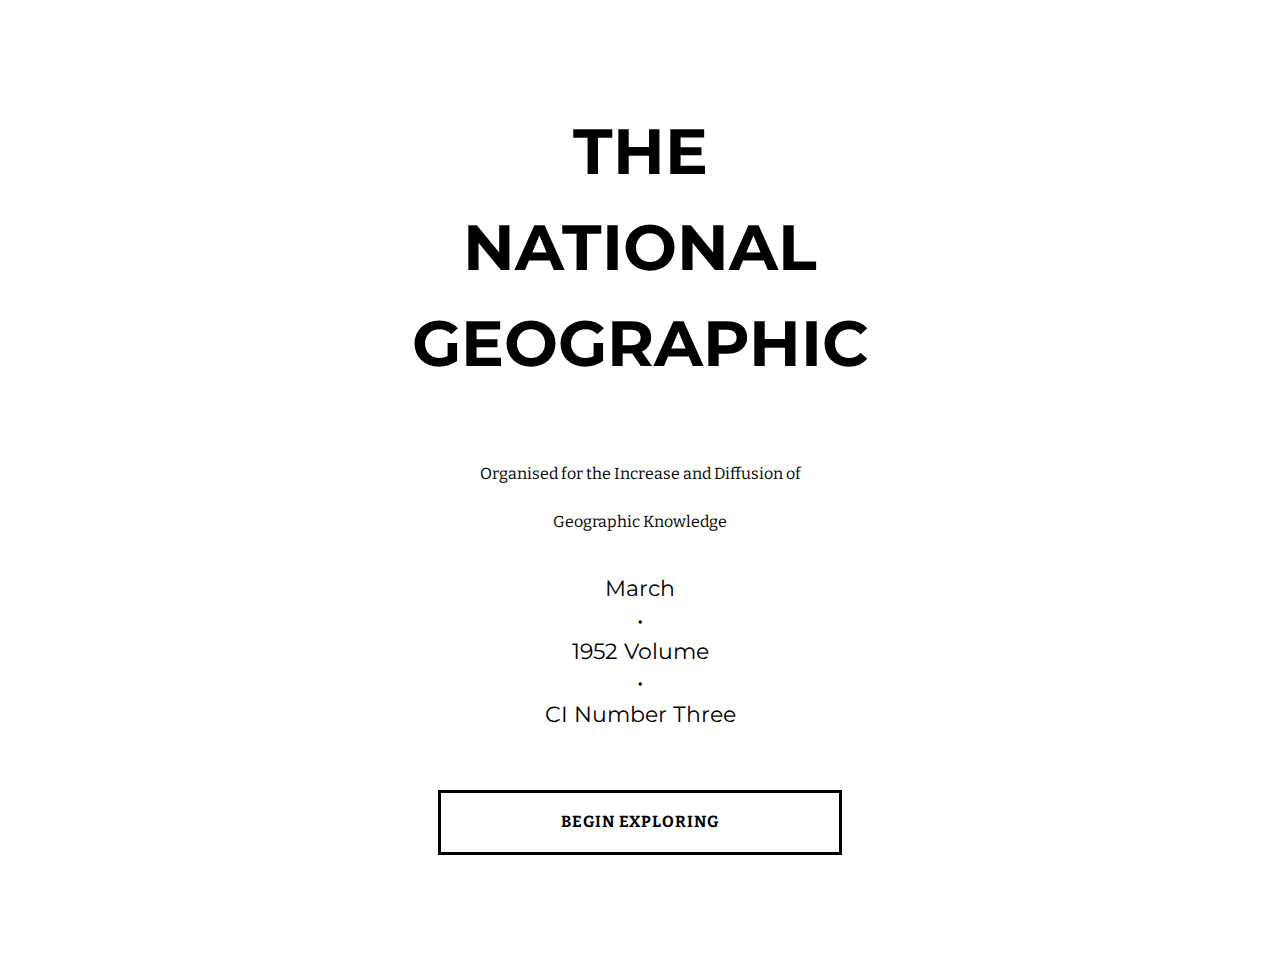
<file: index.html>
<!DOCTYPE html>
<html lang="">

<head>
    <meta charset="utf-8">
    <meta name="viewport" content="width=device-width, initial-scale=1.0">
    <link rel="stylesheet" href="css/normalize.css">
    <link rel="stylesheet" href="css/style.css">
    <link rel="stylesheet" href="css/reset.min.css">
    <link href="https://fonts.googleapis.com/css?family=Bitter|Merriweather|Montserrat|Kreon|Neuton" rel="stylesheet">
    <link rel="icon" type="image/png" href="img/favicon-32x32.png" sizes="32x32" />
<link rel="icon" type="image/png" href="img/favicon-16x16.png" sizes="16x16" />
    <title></title>
</head>

<body>

    <section id="main">

        <h1>THE NATIONAL GEOGRAPHIC</h1>

        <p>Organised for the Increase and Diffusion of Geographic Knowledge</p>

        <ul class="dotted">
            <li class="list">March</li>
            <li class="list">1952 Volume</li>
            <li class="list">CI Number Three</li>
        </ul>

        <a href="about.html">
        <button class="btn btn-1 btn-1b">BEGIN EXPLORING</button></a>

    </section>

    <script src="js/jquery-3.1.1.min.js"></script>

</body>

</html>
</file>
<file: css/style.css>
#main{

display: flex;
justify-content: center;
align-items: center;
flex-direction: column;
min-height:100%;
margin: 60px;

}

.section1{

display: flex;
justify-content: center;
align-items: center;
flex-direction: column;
min-height:100%;

}

.section8{

display: flex;
justify-content: center;
align-items: center;
flex-direction: column;
min-height:100%;

}

.section6{

display: flex;
justify-content: center;
align-items: center;
flex-direction: column;
min-height:100%;

}

.section3{

display: flex;
justify-content: center;
align-items: center;
flex-direction: column;
min-height:100%;

}

.image{

display: flex;
justify-content: center;
align-items: center;
flex-direction: column;
min-height:100%;

}

.section2{

display: flex;
align-items: center;
flex-direction: column;
min-height:100%;
margin-top:5%;

}

.tableparagraph{
    
display: flex;
justify-content: center;
align-items: center;
flex-direction: column;   
left:0;
right:0;
margin: auto;
margin-top:3.5%;
width:80%;
    
}

.section4, .section7{

display: flex;
align-items: center;
flex-direction: column;
min-height:100%;

}

.section4{

display: flex;
align-items: center;
flex-direction: column;
min-height:100%;
margin-top:3%;

}


#section5{
    
display: flex;
align-items: center;
flex-direction: column;
min-height:100%;

}

.table{

min-height:100%;
margin-top:-0.5%;

}

.blockquote{

display: flex;
justify-content: center;
align-items: center;
flex-direction: column;
min-height:100%;

}

.map{

display: flex;
justify-content: center;
align-items: center;
flex-direction: column;
min-height:100%;

}

.about-bg{

background-color: floralwhite;

}

.box{

background-color: white;
min-height: 30%;
-webkit-box-shadow: 0px 0px 1px 3px rgba(0,0,0,0.09);
-moz-box-shadow: 0px 0px 1px 3px rgba(0,0,0,0.09);
box-shadow: 0px 0px 1px 3px rgba(0,0,0,0.09);
padding-left:2%;
padding-right:2%;
position: absolute;
z-index: 10;

}

a{
    
text-decoration: none;    
    
}

hr{

    height: 3px !important;
    background-color: black;
    z-index:1;
    border: 0;

}

h1{

color:black;
width:40%;
font-size:4em;
text-align: center;
font-family: 'Montserrat', sans-serif;
line-height: 1.5em;

}

.maptext{

color:black;
width:55%;
font-size:1.5em;
text-align: center;
font-family: 'Montserrat', sans-serif;
line-height: 1.5em;
margin-top:20%;
position: absolute;
z-index:1;
background-color: rgb(255, 255, 255);
    /* RGBa with 0.6 opacity */
    background-color: rgba(255, 255, 255, 0.3);
    /* For IE 5.5 - 7*/
    filter:progid:DXImageTransform.Microsoft.gradient(startColorstr=#99000000, endColorstr=#99000000);
    /* For IE 8*/
    -ms-filter: "progid:DXImageTransform.Microsoft.gradient(startColorstr=#99000000, endColorstr=#99000000)";
-webkit-box-shadow: 0px 0px 0px 3px rgba(0,0,0,0.03);
-moz-box-shadow: 0px 0px 0px 3px rgba(0,0,0,0.03);
box-shadow: 0px 0px 0px 3px rgba(0,0,0,0.03);


}

h4, h5{

     font-size: 3em;
    color: black;
    font-family: 'Playfair Display SC', sans-serif;  
margin-top:5%;

}

h3{

color:black;
width:100%;
font-size:2em;
text-align: left;
font-family: 'Montserrat', sans-serif;
line-height: 1.5em;

}

h2{

color:black;
width:100%;
font-size:2em;
text-align: left;
font-family: 'Montserrat', sans-serif;
line-height: 1.5em;

}

h6{

color:black;
display: flex;
justify-content: center;
align-items: center;
flex-direction: column;
width:100%;
font-size:1.5em;
text-align: left;
font-family: 'Montserrat', sans-serif;
line-height: 1.5em;

}

.section2paragraph{

color:black;
width:65%;
font-size:1.2em;
line-height: 2em;
font-family: 'Bitter', serif;
margin:10px;
text-align: left;

}

.section3paragraph{

color:black;
width:65%;
font-size:1.2em;
line-height: 2em;
font-family: 'Bitter', serif;
margin:10px;
bottom:30px;
position: relative;
text-align: left;

}

.section4paragraph{

color:black;
width:40%;
font-size:1em;
line-height: 2em;
font-family: 'Kreon', serif;
top:-5%;
position: relative;
text-align: center;

}

.section4paragraphh{

color:black;
width:40%;
font-size:1em;
line-height: 2em;
font-family: 'Bitter', serif;
top:1%;
position: relative;
text-align: center;

}

.section5paragraph, .section6paragraph, .section7paragraph{

color:black;
width:70%;
font-size:1em;
line-height: 2em;
font-family: 'Kreon', serif;
margin-top:2%;
text-align: left;

} 

.tagline{

color:black;
width:100%;
font-size:1em;
line-height: 2em;
font-family: 'Bitter', serif;

}

p{

color:black;
width:30%;
font-size:1em;
line-height: 3em;
text-align: center;
font-family: 'Bitter', serif;

}

.dotted {
    font-size: 1.4em;
    color: black;
    font-family: 'Montserrat', sans-serif;
    text-align: center;
    line-height: 1.4em;
    margin-top:1%;
}

.dotted .list:not(:first-child):before {
  content: '•';
  display: block;
}

.btn {
	border: none;
	font-family: inherit;
	font-size: inherit;
	color: inherit;
	background: none;
	cursor: pointer;
	padding: 20px 120px;
	display: inline-block;
	margin: 60px 30px;
	text-transform: uppercase;
	letter-spacing: 1px;
	font-weight: 700;
	outline: none;
	position: relative;
	-webkit-transition: all 0.3s;
	-moz-transition: all 0.3s;
	transition: all 0.3s;
    font-family: 'Bitter', serif;
}

.btn:after {
	content: '';
	position: absolute;
	z-index: -1;
	-webkit-transition: all 0.3s;
	-moz-transition: all 0.3s;
	transition: all 0.3s;
}

/* Button 1 */
.btn-1 {
	border: 3px solid black;
	color: black;
}

/* Button 1b */
.btn-1b:after {
	width: 100%;
	height: 0;
	top: 0;
	left: 0;
	background: black;
}

.btn-1b:hover,
.btn-1b:active {
	color: white;
}

.btn-1b:hover:after,
.btn-1b:active:after {
	height: 100%;
}

blockquote {
  font-family: 'Bitter', serif;
  margin: 50px auto;
  width: 60%;
  font-size: 1.3em;
  line-height: 50px;
  padding: 30px;
  color:black;
  position: absolute;
  background-color: rgb(255, 255, 255);
    /* RGBa with 0.6 opacity */
    background-color: rgba(255, 255, 255, 0.5);
    /* For IE 5.5 - 7*/
    filter:progid:DXImageTransform.Microsoft.gradient(startColorstr=#99000000, endColorstr=#99000000);
    /* For IE 8*/
    -ms-filter: "progid:DXImageTransform.Microsoft.gradient(startColorstr=#99000000, endColorstr=#99000000)";
-webkit-box-shadow: 0px 0px 0px 3px rgba(0,0,0,0.03);
-moz-box-shadow: 0px 0px 0px 3px rgba(0,0,0,0.03);
box-shadow: 0px 0px 0px 3px rgba(0,0,0,0.03);
  
}

blockquote span {
  display: block;
  text-align: right;
  font-size: 0.9em;
  line-height: 40px;
  margin-top: 10px;
    color:black;
  font-family: 'Bitter', serif;
    
}

blockquote2 {
    display: flex;
justify-content: center;
align-items: center;
flex-direction: column;
  font-family: 'Bitter', serif;
  margin: 50px auto;
  width: 80%;
  font-size: 2.5em;
  line-height: 50px;
  padding-left: 40px;
  border-left: 2px solid #fff;
  margin-top:7%;
        -ms-filter: "progid:DXImageTransform.Microsoft.gradient(startColorstr=#99000000, endColorstr=#99000000)";
}

#map{
    
height:100%;
width:100%;
    
}

.page {
    display: -webkit-flex;
    display: flex;
    flex-direction: row;
    height: 100vh;
    position: relative;
    width: 100%;
}

.leftpanel {
    display: flex;
    display: -webkit-flex;
    flex-direction: column;
    position: relative;
    align-items: center;
    justify-content: center;
    width: 50%;
    height: 100vh;
    background-image: url("../img/left.jpg");
    background-size: cover;
}

.leftpanel3 {
    display: flex;
    display: -webkit-flex;
    flex-direction: column;
    position: relative;
    align-items: center;
    justify-content: center;
    width: 50%;
    height: 100vh;
    background-image: url("../img/bg7.jpg");
    background-size: cover;
}

.circle {
	width: 5px;
    height: 5px;
	background: white;
	-moz-border-radius: 50px;
	-webkit-border-radius: 50px;
	border-radius: 50px;
}

.circle3 {
	width: 15px;
    height: 15px;
	background: black;
	-moz-border-radius: 50px;
	-webkit-border-radius: 50px;
	border-radius: 50px;
    bottom:6%;
    position: relative;
}

.circle5 {
	width: 7px;
    height: 7px;
	background: black;
	-moz-border-radius: 50px;
	-webkit-border-radius: 50px;
	border-radius: 50px;
}

.rightpanel {
    display: flex;
    display: -webkit-flex;
    flex-direction: column;
    position: relative;
    align-items: center;
    justify-content: center;
    background-color: #00192B;
    background-size: cover;
    width: 50%;
    height: 100%;
}

.page8 {
       font-size: 1em;
    color: black;
    font-family: 'Kreon', sans-serif;
    width: 80%;
    text-align: left;
    line-height: 2em;
}

.page8p {
    font-size: 1em;
    color: white;
    font-family: 'Montserrat', sans-serif;
    width: 80%;
    text-align: left;
    line-height: 2em;
}


.SevereWinters {
    font-size: 3em;
    color: black;
    font-family: 'Playfair Display SC', sans-serif;
    width:100%;
    bottom:9%;
    position: relative;
}

.leftpanel1 {
    display: flex;
    display: -webkit-flex;
    flex-direction: column;
    position: relative;
    align-items: center;
    justify-content: center;
    width: 50%;
    height: 100vh;
}

.rightpanel1 {
    display: flex;
    display: -webkit-flex;
    flex-direction: column;
    position: relative;
    align-items: center;
    justify-content: center;
    width: 50%;
    height: 100%;
     background-image: url("../img/left2.jpg");
    background-size: cover;
}

.rightpanel7 {
    display: flex;
    display: -webkit-flex;
    flex-direction: column;
    position: relative;
    align-items: center;
    justify-content: center;
    width: 50%;
    height: 100%;
    background-image: url("../img/bg6.jpg");
    background-size: 100%;
}

.drobell {
    display: flex;
    display: -webkit-flex;
    flex-direction: column;
    position: relative;
    align-items: center;
    justify-content: center;
    width: 50%;
    height: 100vh;
    background-image: url("../img/bent-billiard-pipe.jpg");
    background-size: 100% 100%;
}

.drobelltype {
    display: flex;
    display: -webkit-flex;
    flex-direction: column;
    position: relative;
    align-items: center;
    justify-content: center;
    width: 50%;
    height: 100%;
}

.right {
    font-size: 4em;
    color: black;
    font-family: 'Playfair Display SC', sans-serif;
    width:50%;
    margin-bottom:6%;
}

.page1 {
    font-size: 1.2em;
    color: black;
    font-family: 'Kreon', sans-serif;
    width: 80%;
    text-align: left;
    line-height: 1.4em;
}

.page6, .page9 {
    font-size: 1em;
    color: black;
    font-family: 'Kreon', sans-serif;
    width: 80%;
    text-align: left;
    line-height: 2em;
}

.NewZealand {
    font-size: 4em;
    color: black;
    font-family: 'Playfair Display SC', sans-serif;
    width:100%;
    margin-bottom:6%;
}

.FutileWings{
    
     font-size: 3em;
    color: black;
    font-family: 'Playfair Display SC', sans-serif;
    width:30%;
    margin-bottom:5%; 
    
}

.rightpanel3 {
    display: flex;
    display: -webkit-flex;
    flex-direction: column;
    position: relative;
    align-items: center;
    justify-content: center;
    width: 50%;
    height: 100vh;
}

span{
    
color:firebrick;    
    
}

.takahe{
    
margin-top:10%;
margin-bottom:7%;    
    
}

.circle5{
    
background:white;    
    
}

.copyright {
    display: flex;
    display: -webkit-flex;
    flex-direction: column;
    position: relative;
    align-items: center;
    justify-content: center;
    background-image: url("../img/bg9.jpg");
    background-size: 100% 100%;
}

.c1, .c2, .c3{
    
width: 100%;
line-height: 30px;
font-size:1.2em;
font-family: montserrat;  
color:white;
position: relative;
}

/* NAV BAR */

ul {
  padding: 0px;
  margin: 0px;
  list-style: none;
}
li {
  padding: 0px;
  margin: 0px;
  list-style: none;
}
* {
  -webkit-box-sizing: border-box;
  -moz-box-sizing: border-box;
  box-sizing: border-box;
}
.inner {
  max-width: 1800px;
  margin: 0 auto;
  padding: 0px 20px;
    z-index:100;
    
}
nav {
  display: block;
  line-height: 60px;
  height: 60px;
  width: 100%;
  background-image: -webkit-linear-gradient(left, #32254d, #16182c);
  background-image: -moz-linear-gradient(left, #32254d, #16182c);
  background-image: -o-linear-gradient(left, #32254d, #16182c);
  background-image: -ms-linear-gradient(left, #32254d, #16182c);
  background-image: linear-gradient(to right, #32254d, #16182c);
  background-color: #16182c;
  z-index:100;
}
nav ul {
  float: right;
}
nav ul li {
  float: left;
  margin-left: 40px;
  position: relative;
  top: -60px;
}
nav ul li:first-child {
  margin-left: 0px;
}
nav ul li a {
  text-decoration: none;
  color: rgba(255,255,255,0.6);
  font-weight: 700;
  font-size: 14px;
  -webkit-transition: all 0.2s ease;
  -moz-transition: all 0.2s ease;
  -o-transition: all 0.2s ease;
  -ms-transition: all 0.2s ease;
  transition: all 0.2s ease;
}
nav ul li a:hover {
  color: #fff;
}
nav ul.open li {
  top: 0px;
  -webkit-animation-name: slide;
  -moz-animation-name: slide;
  -o-animation-name: slide;
  -ms-animation-name: slide;
  animation-name: slide;
  -webkit-animation-timing-function: ease;
  -moz-animation-timing-function: ease;
  -o-animation-timing-function: ease;
  -ms-animation-timing-function: ease;
  animation-timing-function: ease;
  -webkit-animation-fill-mode: both;
  -moz-animation-fill-mode: both;
  -o-animation-fill-mode: both;
  -ms-animation-fill-mode: both;
  animation-fill-mode: both;
  -webkit-animation-duration: 400ms;
  -moz-animation-duration: 400ms;
  -o-animation-duration: 400ms;
  -ms-animation-duration: 400ms;
  animation-duration: 400ms;
}
nav ul.open li:nth-child(6) {
  -webkit-animation-delay: 0.2s;
  -moz-animation-delay: 0.2s;
  -o-animation-delay: 0.2s;
  -ms-animation-delay: 0.2s;
  animation-delay: 0.2s;
}
nav ul.open li:nth-child(5) {
  -webkit-animation-delay: 0.25s;
  -moz-animation-delay: 0.25s;
  -o-animation-delay: 0.25s;
  -ms-animation-delay: 0.25s;
  animation-delay: 0.25s;
}
nav ul.open li:nth-child(4) {
  -webkit-animation-delay: 0.3s;
  -moz-animation-delay: 0.3s;
  -o-animation-delay: 0.3s;
  -ms-animation-delay: 0.3s;
  animation-delay: 0.3s;
}
nav ul.open li:nth-child(3) {
  -webkit-animation-delay: 0.35s;
  -moz-animation-delay: 0.35s;
  -o-animation-delay: 0.35s;
  -ms-animation-delay: 0.35s;
  animation-delay: 0.35s;
}
nav ul.open li:nth-child(2) {
  -webkit-animation-delay: 0.4s;
  -moz-animation-delay: 0.4s;
  -o-animation-delay: 0.4s;
  -ms-animation-delay: 0.4s;
  animation-delay: 0.4s;
}
nav ul.open li:nth-child(1) {
  -webkit-animation-delay: 0.45s;
  -moz-animation-delay: 0.45s;
  -o-animation-delay: 0.45s;
  -ms-animation-delay: 0.45s;
  animation-delay: 0.45s;
}
header {
  background: #fff;
  height: 40px;
-webkit-box-shadow: 0px 1px 5px 0px rgba(0,0,0,0.06);
-moz-box-shadow: 0px 1px 5px 0px rgba(0,0,0,0.06);
box-shadow: 0px 1px 5px 0px rgba(0,0,0,0.06);
}
header .inner {
  position: relative;
}
header .inner a {
  color: #111;
  line-height: 40px;
  text-decoration: none;
}
header .inner .open-nav {
  position: absolute;
  top: 2px;
  right: 0px;
  width: 36px;
  height: 36px;
  cursor: pointer;
  display: block;
}
header .inner .open-nav i {
  display: block;
  height: 2px;
  width: 20px;
  background: #111;
  border-radius: 1px;
}
header .inner .open-nav:before,
header .inner .open-nav:after {
  content: "";
  display: block;
  width: 24px;
  height: 2px;
  background: #111;
  border-radius: 1px;
  -webkit-transition: all 0.4s;
  -moz-transition: all 0.4s;
  -o-transition: all 0.4s;
  -ms-transition: all 0.4s;
  transition: all 0.4s;
}
header .inner .open-nav:before {
  margin-top: 11px;
  margin-bottom: 4px;
}
header .inner .open-nav:after {
  margin-top: 4px;
}
header .inner .open-nav.close i {
  display: none;
}
header .inner .open-nav.close:before {
  -webkit-transform: rotate(45deg) translate(3px, 7px);
  -moz-transform: rotate(45deg) translate(3px, 7px);
  -o-transform: rotate(45deg) translate(3px, 7px);
  -ms-transform: rotate(45deg) translate(3px, 7px);
  transform: rotate(45deg) translate(3px, 7px);
}
header .inner .open-nav.close:after {
  -webkit-transform: rotate(-45deg) translate(-3px, -1px);
  -moz-transform: rotate(-45deg) translate(-3px, -1px);
  -o-transform: rotate(-45deg) translate(-3px, -1px);
  -ms-transform: rotate(-45deg) translate(-3px, -1px);
  transform: rotate(-45deg) translate(-3px, -1px);
}
::-webkit-scrollbar {
  width: 0;
}
@-moz-keyframes slide {
  0% {
    top: -60px;
  }
  100% {
    top: 0px;
  }
}
@-webkit-keyframes slide {
  0% {
    top: -60px;
  }
  100% {
    top: 0px;
  }
}
@-o-keyframes slide {
  0% {
    top: -60px;
  }
  100% {
    top: 0px;
  }
}
@keyframes slide {
  0% {
    top: -60px;
  }
  100% {
    top: 0px;
  }
}

/* TABLE 1 */

div.table-title {
  display: block;
  margin: auto;
  max-width: 600px;
  padding: 5px;
  width: 100%;
}

h2 a {
  font-weight: 700;
  text-transform: uppercase;
  color: firebrick;
  text-decoration: none;
}

.container th h1 {
	  font-weight: bold;
	  font-size: 1em;
  text-align: left;
  color: black;
}

.container td {
	  font-weight: normal;
	  font-size: 1em;
  -webkit-box-shadow: 0 2px 2px -2px #0E1119;
	   -moz-box-shadow: 0 2px 2px -2px #0E1119;
	        box-shadow: 0 2px 2px -2px #0E1119;
}

.container {
	  text-align: left;
	  overflow: hidden;
	  width: 80%;
	  margin: 0 auto;
    margin-top:3%;
  display: table;
  padding: 0 0 8em 0;
}

.container td, .container th {
	  padding-bottom: 2%;
	  padding-top: 2%;
  padding-left:2%;
}

/* Background-color of the odd rows */
.container tr:nth-child(odd) {
	  background-color: #ffffff;
}

/* Background-color of the even rows */
.container tr:nth-child(even) {
	  background-color: floralwhite;
}

.container th {

}

.container td:first-child { color: #FB667A; }

.container tr:hover {
   background-color: #fdff85;
-webkit-box-shadow: 0 6px 6px -6px #0E1119;
	   -moz-box-shadow: 0 6px 6px -6px #0E1119;
	        box-shadow: 0 6px 6px -6px #0E1119;
}

.container td:hover {
  background-color: #FFF842;
  color: black;
  font-weight: bold;

  transition-delay: 0s;
	  transition-duration: 0.4s;
	  transition-property: all;
  transition-timing-function: line;
}

@media (max-width: 800px) {
.container td:nth-child(4),
.container th:nth-child(4) { display: none; }
}

/* TABLE FAST FACTS */

/* -- Roboto Font ---------------------------- */
@import "https://fonts.googleapis.com/css?family=Roboto:400,100,100italic,300,300italic,400italic,500,500italic,700,700italic,900,900italic&subset=latin,cyrillic";
- */
*,
*:after,
*:before {
  -webkit-box-sizing: border-box;
  -moz-box-sizing: border-box;
  box-sizing: border-box;
}

#demo {
  margin: 20px auto;
  max-width: 960px;
}
#demo h1 {
  font-size: 2.4rem;
  line-height: 3.2rem;
  letter-spacing: 0;
  font-weight: 300;
  color: #212121;
  text-transform: inherit;
  margin-bottom: 1rem;
  text-align: center;
}
#demo h2 {
  font-size: 1.5rem;
  line-height: 2.8rem;
  letter-spacing: 0.01rem;
  font-weight: 400;
  color: #212121;
  text-align: center;
}
.shadow-z-1 {
  -webkit-box-shadow: 0 1px 3px 0 rgba(0, 0, 0, 0.12), 0 1px 2px 0 rgba(0, 0, 0, 0.24);
  -moz-box-shadow: 0 1px 3px 0 rgba(0, 0, 0, 0.12), 0 1px 2px 0 rgba(0, 0, 0, 0.24);
  box-shadow: 0 1px 3px 0 rgba(0, 0, 0, 0.12), 0 1px 2px 0 rgba(0, 0, 0, 0.24);
}
/* -- Material Design Table style -------------- */
.table {
  width: 100%;
  max-width: 100%;
  margin-bottom: 2rem;
  background-color: #fff;
}
.table > thead > tr,
.table > tbody > tr,
.table > tfoot > tr {
  -webkit-transition: all 0.3s ease;
  -o-transition: all 0.3s ease;
  transition: all 0.3s ease;
}
.table > thead > tr > th,
.table > tbody > tr > th,
.table > tfoot > tr > th,
.table > thead > tr > td,
.table > tbody > tr > td,
.table > tfoot > tr > td {
  text-align: left;
  padding: 1.6rem;
  vertical-align: top;
  border-top: 0;
  -webkit-transition: all 0.3s ease;
  -o-transition: all 0.3s ease;
  transition: all 0.3s ease;
}
.table > thead > tr > th {
  font-weight: 400;
  color: #757575;
  vertical-align: bottom;
  border-bottom: 1px solid rgba(0, 0, 0, 0.12);
}
.table > caption + thead > tr:first-child > th,
.table > colgroup + thead > tr:first-child > th,
.table > thead:first-child > tr:first-child > th,
.table > caption + thead > tr:first-child > td,
.table > colgroup + thead > tr:first-child > td,
.table > thead:first-child > tr:first-child > td {
  border-top: 0;
}
.table > tbody + tbody {
  border-top: 1px solid rgba(0, 0, 0, 0.12);
}
.table .table {
  background-color: #fff;
}
.table .no-border {
  border: 0;
}
.table-condensed > thead > tr > th,
.table-condensed > tbody > tr > th,
.table-condensed > tfoot > tr > th,
.table-condensed > thead > tr > td,
.table-condensed > tbody > tr > td,
.table-condensed > tfoot > tr > td {
  padding: 0.8rem;
}
.table-bordered {
  border: 0;
}
.table-bordered > thead > tr > th,
.table-bordered > tbody > tr > th,
.table-bordered > tfoot > tr > th,
.table-bordered > thead > tr > td,
.table-bordered > tbody > tr > td,
.table-bordered > tfoot > tr > td {
  border: 0;
  border-bottom: 1px solid #e0e0e0;
}
.table-bordered > thead > tr > th,
.table-bordered > thead > tr > td {
  border-bottom-width: 2px;
}
.table-striped > tbody > tr:nth-child(odd) > td,
.table-striped > tbody > tr:nth-child(odd) > th {
  background-color: #f5f5f5;
}
.table-hover > tbody > tr:hover > td,
.table-hover > tbody > tr:hover > th {
  background-color: rgba(0, 0, 0, 0.12);
}
@media screen and (max-width: 768px) {
  .table-responsive-vertical > .table {
    margin-bottom: 0;
    background-color: transparent;
  }
  .table-responsive-vertical > .table > thead,
  .table-responsive-vertical > .table > tfoot {
    display: none;
  }
  .table-responsive-vertical > .table > tbody {
    display: block;
  }
  .table-responsive-vertical > .table > tbody > tr {
    display: block;
    border: 1px solid #e0e0e0;
    border-radius: 2px;
    margin-bottom: 1.6rem;
  }
  .table-responsive-vertical > .table > tbody > tr > td {
    background-color: #fff;
    display: block;
    vertical-align: middle;
    text-align: right;
  }
  .table-responsive-vertical > .table > tbody > tr > td[data-title]:before {
    content: attr(data-title);
    float: left;
    font-size: inherit;
    font-weight: 400;
    color: #757575;
  }
  .table-responsive-vertical.shadow-z-1 {
    -webkit-box-shadow: none;
    -moz-box-shadow: none;
    box-shadow: none;
  }
  .table-responsive-vertical.shadow-z-1 > .table > tbody > tr {
    border: none;
    -webkit-box-shadow: 0 1px 3px 0 rgba(0, 0, 0, 0.12), 0 1px 2px 0 rgba(0, 0, 0, 0.24);
    -moz-box-shadow: 0 1px 3px 0 rgba(0, 0, 0, 0.12), 0 1px 2px 0 rgba(0, 0, 0, 0.24);
    box-shadow: 0 1px 3px 0 rgba(0, 0, 0, 0.12), 0 1px 2px 0 rgba(0, 0, 0, 0.24);
  }
  .table-responsive-vertical > .table-bordered {
    border: 0;
  }
  .table-responsive-vertical > .table-bordered > tbody > tr > td {
    border: 0;
    border-bottom: 1px solid #e0e0e0;
  }
  .table-responsive-vertical > .table-bordered > tbody > tr > td:last-child {
    border-bottom: 0;
  }
  .table-responsive-vertical > .table-striped > tbody > tr > td,
  .table-responsive-vertical > .table-striped > tbody > tr:nth-child(odd) {
    background-color: #fff;
  }
  .table-responsive-vertical > .table-striped > tbody > tr > td:nth-child(odd) {
    background-color: #f5f5f5;
  }
  .table-responsive-vertical > .table-hover > tbody > tr:hover > td,
  .table-responsive-vertical > .table-hover > tbody > tr:hover {
    background-color: #fff;
  }
  .table-responsive-vertical > .table-hover > tbody > tr > td:hover {
    background-color: rgba(0, 0, 0, 0.12);
  }
}
.table-striped.table-mc-red > tbody > tr:nth-child(odd) > td,
.table-striped.table-mc-red > tbody > tr:nth-child(odd) > th {
  background-color: #fde0dc;
}
.table-hover.table-mc-red > tbody > tr:hover > td,
.table-hover.table-mc-red > tbody > tr:hover > th {
  background-color: #f9bdbb;
}
@media screen and (max-width: 767px) {
  .table-responsive-vertical .table-striped.table-mc-red > tbody > tr > td,
  .table-responsive-vertical .table-striped.table-mc-red > tbody > tr:nth-child(odd) {
    background-color: #fff;
  }
  .table-responsive-vertical .table-striped.table-mc-red > tbody > tr > td:nth-child(odd) {
    background-color: #fde0dc;
  }
  .table-responsive-vertical .table-hover.table-mc-red > tbody > tr:hover > td,
  .table-responsive-vertical .table-hover.table-mc-red > tbody > tr:hover {
    background-color: #fff;
  }
  .table-responsive-vertical .table-hover.table-mc-red > tbody > tr > td:hover {
    background-color: #f9bdbb;
  }
}
.table-striped.table-mc-pink > tbody > tr:nth-child(odd) > td,
.table-striped.table-mc-pink > tbody > tr:nth-child(odd) > th {
  background-color: #fce4ec;
}
.table-hover.table-mc-pink > tbody > tr:hover > td,
.table-hover.table-mc-pink > tbody > tr:hover > th {
  background-color: #f8bbd0;
}
@media screen and (max-width: 767px) {
  .table-responsive-vertical .table-striped.table-mc-pink > tbody > tr > td,
  .table-responsive-vertical .table-striped.table-mc-pink > tbody > tr:nth-child(odd) {
    background-color: #fff;
  }
  .table-responsive-vertical .table-striped.table-mc-pink > tbody > tr > td:nth-child(odd) {
    background-color: #fce4ec;
  }
  .table-responsive-vertical .table-hover.table-mc-pink > tbody > tr:hover > td,
  .table-responsive-vertical .table-hover.table-mc-pink > tbody > tr:hover {
    background-color: #fff;
  }
  .table-responsive-vertical .table-hover.table-mc-pink > tbody > tr > td:hover {
    background-color: #f8bbd0;
  }
}
.table-striped.table-mc-purple > tbody > tr:nth-child(odd) > td,
.table-striped.table-mc-purple > tbody > tr:nth-child(odd) > th {
  background-color: #f3e5f5;
}
.table-hover.table-mc-purple > tbody > tr:hover > td,
.table-hover.table-mc-purple > tbody > tr:hover > th {
  background-color: #e1bee7;
}
@media screen and (max-width: 767px) {
  .table-responsive-vertical .table-striped.table-mc-purple > tbody > tr > td,
  .table-responsive-vertical .table-striped.table-mc-purple > tbody > tr:nth-child(odd) {
    background-color: #fff;
  }
  .table-responsive-vertical .table-striped.table-mc-purple > tbody > tr > td:nth-child(odd) {
    background-color: #f3e5f5;
  }
  .table-responsive-vertical .table-hover.table-mc-purple > tbody > tr:hover > td,
  .table-responsive-vertical .table-hover.table-mc-purple > tbody > tr:hover {
    background-color: #fff;
  }
  .table-responsive-vertical .table-hover.table-mc-purple > tbody > tr > td:hover {
    background-color: #e1bee7;
  }
}
.table-striped.table-mc-deep-purple > tbody > tr:nth-child(odd) > td,
.table-striped.table-mc-deep-purple > tbody > tr:nth-child(odd) > th {
  background-color: #ede7f6;
}
.table-hover.table-mc-deep-purple > tbody > tr:hover > td,
.table-hover.table-mc-deep-purple > tbody > tr:hover > th {
  background-color: #d1c4e9;
}
@media screen and (max-width: 767px) {
  .table-responsive-vertical .table-striped.table-mc-deep-purple > tbody > tr > td,
  .table-responsive-vertical .table-striped.table-mc-deep-purple > tbody > tr:nth-child(odd) {
    background-color: #fff;
  }
  .table-responsive-vertical .table-striped.table-mc-deep-purple > tbody > tr > td:nth-child(odd) {
    background-color: #ede7f6;
  }
  .table-responsive-vertical .table-hover.table-mc-deep-purple > tbody > tr:hover > td,
  .table-responsive-vertical .table-hover.table-mc-deep-purple > tbody > tr:hover {
    background-color: #fff;
  }
  .table-responsive-vertical .table-hover.table-mc-deep-purple > tbody > tr > td:hover {
    background-color: #d1c4e9;
  }
}
.table-striped.table-mc-indigo > tbody > tr:nth-child(odd) > td,
.table-striped.table-mc-indigo > tbody > tr:nth-child(odd) > th {
  background-color: #e8eaf6;
}
.table-hover.table-mc-indigo > tbody > tr:hover > td,
.table-hover.table-mc-indigo > tbody > tr:hover > th {
  background-color: #c5cae9;
}
@media screen and (max-width: 767px) {
  .table-responsive-vertical .table-striped.table-mc-indigo > tbody > tr > td,
  .table-responsive-vertical .table-striped.table-mc-indigo > tbody > tr:nth-child(odd) {
    background-color: #fff;
  }
  .table-responsive-vertical .table-striped.table-mc-indigo > tbody > tr > td:nth-child(odd) {
    background-color: #e8eaf6;
  }
  .table-responsive-vertical .table-hover.table-mc-indigo > tbody > tr:hover > td,
  .table-responsive-vertical .table-hover.table-mc-indigo > tbody > tr:hover {
    background-color: #fff;
  }
  .table-responsive-vertical .table-hover.table-mc-indigo > tbody > tr > td:hover {
    background-color: #c5cae9;
  }
}
.table-striped.table-mc-blue > tbody > tr:nth-child(odd) > td,
.table-striped.table-mc-blue > tbody > tr:nth-child(odd) > th {
  background-color: #e7e9fd;
}
.table-hover.table-mc-blue > tbody > tr:hover > td,
.table-hover.table-mc-blue > tbody > tr:hover > th {
  background-color: #d0d9ff;
}
@media screen and (max-width: 767px) {
  .table-responsive-vertical .table-striped.table-mc-blue > tbody > tr > td,
  .table-responsive-vertical .table-striped.table-mc-blue > tbody > tr:nth-child(odd) {
    background-color: #fff;
  }
  .table-responsive-vertical .table-striped.table-mc-blue > tbody > tr > td:nth-child(odd) {
    background-color: #e7e9fd;
  }
  .table-responsive-vertical .table-hover.table-mc-blue > tbody > tr:hover > td,
  .table-responsive-vertical .table-hover.table-mc-blue > tbody > tr:hover {
    background-color: #fff;
  }
  .table-responsive-vertical .table-hover.table-mc-blue > tbody > tr > td:hover {
    background-color: #d0d9ff;
  }
}
.table-striped.table-mc-light-blue > tbody > tr:nth-child(odd) > td,
.table-striped.table-mc-light-blue > tbody > tr:nth-child(odd) > th {
  background-color: #e1f5fe;
}
.table-hover.table-mc-light-blue > tbody > tr:hover > td,
.table-hover.table-mc-light-blue > tbody > tr:hover > th {
  background-color: #b3e5fc;
}
@media screen and (max-width: 767px) {
  .table-responsive-vertical .table-striped.table-mc-light-blue > tbody > tr > td,
  .table-responsive-vertical .table-striped.table-mc-light-blue > tbody > tr:nth-child(odd) {
    background-color: #fff;
  }
  .table-responsive-vertical .table-striped.table-mc-light-blue > tbody > tr > td:nth-child(odd) {
    background-color: #e1f5fe;
  }
  .table-responsive-vertical .table-hover.table-mc-light-blue > tbody > tr:hover > td,
  .table-responsive-vertical .table-hover.table-mc-light-blue > tbody > tr:hover {
    background-color: #fff;
  }
  .table-responsive-vertical .table-hover.table-mc-light-blue > tbody > tr > td:hover {
    background-color: #b3e5fc;
  }
}
.table-striped.table-mc-cyan > tbody > tr:nth-child(odd) > td,
.table-striped.table-mc-cyan > tbody > tr:nth-child(odd) > th {
  background-color: #e0f7fa;
}
.table-hover.table-mc-cyan > tbody > tr:hover > td,
.table-hover.table-mc-cyan > tbody > tr:hover > th {
  background-color: #b2ebf2;
}
@media screen and (max-width: 767px) {
  .table-responsive-vertical .table-striped.table-mc-cyan > tbody > tr > td,
  .table-responsive-vertical .table-striped.table-mc-cyan > tbody > tr:nth-child(odd) {
    background-color: #fff;
  }
  .table-responsive-vertical .table-striped.table-mc-cyan > tbody > tr > td:nth-child(odd) {
    background-color: #e0f7fa;
  }
  .table-responsive-vertical .table-hover.table-mc-cyan > tbody > tr:hover > td,
  .table-responsive-vertical .table-hover.table-mc-cyan > tbody > tr:hover {
    background-color: #fff;
  }
  .table-responsive-vertical .table-hover.table-mc-cyan > tbody > tr > td:hover {
    background-color: #b2ebf2;
  }
}
.table-striped.table-mc-teal > tbody > tr:nth-child(odd) > td,
.table-striped.table-mc-teal > tbody > tr:nth-child(odd) > th {
  background-color: #e0f2f1;
}
.table-hover.table-mc-teal > tbody > tr:hover > td,
.table-hover.table-mc-teal > tbody > tr:hover > th {
  background-color: #b2dfdb;
}
@media screen and (max-width: 767px) {
  .table-responsive-vertical .table-striped.table-mc-teal > tbody > tr > td,
  .table-responsive-vertical .table-striped.table-mc-teal > tbody > tr:nth-child(odd) {
    background-color: #fff;
  }
  .table-responsive-vertical .table-striped.table-mc-teal > tbody > tr > td:nth-child(odd) {
    background-color: #e0f2f1;
  }
  .table-responsive-vertical .table-hover.table-mc-teal > tbody > tr:hover > td,
  .table-responsive-vertical .table-hover.table-mc-teal > tbody > tr:hover {
    background-color: #fff;
  }
  .table-responsive-vertical .table-hover.table-mc-teal > tbody > tr > td:hover {
    background-color: #b2dfdb;
  }
}
.table-striped.table-mc-green > tbody > tr:nth-child(odd) > td,
.table-striped.table-mc-green > tbody > tr:nth-child(odd) > th {
  background-color: #d0f8ce;
}
.table-hover.table-mc-green > tbody > tr:hover > td,
.table-hover.table-mc-green > tbody > tr:hover > th {
  background-color: #a3e9a4;
}
@media screen and (max-width: 767px) {
  .table-responsive-vertical .table-striped.table-mc-green > tbody > tr > td,
  .table-responsive-vertical .table-striped.table-mc-green > tbody > tr:nth-child(odd) {
    background-color: #fff;
  }
  .table-responsive-vertical .table-striped.table-mc-green > tbody > tr > td:nth-child(odd) {
    background-color: #d0f8ce;
  }
  .table-responsive-vertical .table-hover.table-mc-green > tbody > tr:hover > td,
  .table-responsive-vertical .table-hover.table-mc-green > tbody > tr:hover {
    background-color: #fff;
  }
  .table-responsive-vertical .table-hover.table-mc-green > tbody > tr > td:hover {
    background-color: #a3e9a4;
  }
}
.table-striped.table-mc-light-green > tbody > tr:nth-child(odd) > td,
.table-striped.table-mc-light-green > tbody > tr:nth-child(odd) > th {
  background-color: #f1f8e9;
}
.table-hover.table-mc-light-green > tbody > tr:hover > td,
.table-hover.table-mc-light-green > tbody > tr:hover > th {
  background-color: #dcedc8;
}
@media screen and (max-width: 767px) {
  .table-responsive-vertical .table-striped.table-mc-light-green > tbody > tr > td,
  .table-responsive-vertical .table-striped.table-mc-light-green > tbody > tr:nth-child(odd) {
    background-color: #fff;
  }
  .table-responsive-vertical .table-striped.table-mc-light-green > tbody > tr > td:nth-child(odd) {
    background-color: #f1f8e9;
  }
  .table-responsive-vertical .table-hover.table-mc-light-green > tbody > tr:hover > td,
  .table-responsive-vertical .table-hover.table-mc-light-green > tbody > tr:hover {
    background-color: #fff;
  }
  .table-responsive-vertical .table-hover.table-mc-light-green > tbody > tr > td:hover {
    background-color: #dcedc8;
  }
}
.table-striped.table-mc-lime > tbody > tr:nth-child(odd) > td,
.table-striped.table-mc-lime > tbody > tr:nth-child(odd) > th {
  background-color: #f9fbe7;
}
.table-hover.table-mc-lime > tbody > tr:hover > td,
.table-hover.table-mc-lime > tbody > tr:hover > th {
  background-color: #f0f4c3;
}
@media screen and (max-width: 767px) {
  .table-responsive-vertical .table-striped.table-mc-lime > tbody > tr > td,
  .table-responsive-vertical .table-striped.table-mc-lime > tbody > tr:nth-child(odd) {
    background-color: #fff;
  }
  .table-responsive-vertical .table-striped.table-mc-lime > tbody > tr > td:nth-child(odd) {
    background-color: #f9fbe7;
  }
  .table-responsive-vertical .table-hover.table-mc-lime > tbody > tr:hover > td,
  .table-responsive-vertical .table-hover.table-mc-lime > tbody > tr:hover {
    background-color: #fff;
  }
  .table-responsive-vertical .table-hover.table-mc-lime > tbody > tr > td:hover {
    background-color: #f0f4c3;
  }
}
.table-striped.table-mc-yellow > tbody > tr:nth-child(odd) > td,
.table-striped.table-mc-yellow > tbody > tr:nth-child(odd) > th {
  background-color: #fffde7;
}
.table-hover.table-mc-yellow > tbody > tr:hover > td,
.table-hover.table-mc-yellow > tbody > tr:hover > th {
  background-color: #fff9c4;
}
@media screen and (max-width: 767px) {
  .table-responsive-vertical .table-striped.table-mc-yellow > tbody > tr > td,
  .table-responsive-vertical .table-striped.table-mc-yellow > tbody > tr:nth-child(odd) {
    background-color: #fff;
  }
  .table-responsive-vertical .table-striped.table-mc-yellow > tbody > tr > td:nth-child(odd) {
    background-color: #fffde7;
  }
  .table-responsive-vertical .table-hover.table-mc-yellow > tbody > tr:hover > td,
  .table-responsive-vertical .table-hover.table-mc-yellow > tbody > tr:hover {
    background-color: #fff;
  }
  .table-responsive-vertical .table-hover.table-mc-yellow > tbody > tr > td:hover {
    background-color: #fff9c4;
  }
}
.table-striped.table-mc-amber > tbody > tr:nth-child(odd) > td,
.table-striped.table-mc-amber > tbody > tr:nth-child(odd) > th {
  background-color: #fff8e1;
}
.table-hover.table-mc-amber > tbody > tr:hover > td,
.table-hover.table-mc-amber > tbody > tr:hover > th {
  background-color: #ffecb3;
}
@media screen and (max-width: 767px) {
  .table-responsive-vertical .table-striped.table-mc-amber > tbody > tr > td,
  .table-responsive-vertical .table-striped.table-mc-amber > tbody > tr:nth-child(odd) {
    background-color: #fff;
  }
  .table-responsive-vertical .table-striped.table-mc-amber > tbody > tr > td:nth-child(odd) {
    background-color: #fff8e1;
  }
  .table-responsive-vertical .table-hover.table-mc-amber > tbody > tr:hover > td,
  .table-responsive-vertical .table-hover.table-mc-amber > tbody > tr:hover {
    background-color: #fff;
  }
  .table-responsive-vertical .table-hover.table-mc-amber > tbody > tr > td:hover {
    background-color: #ffecb3;
  }
}
.table-striped.table-mc-orange > tbody > tr:nth-child(odd) > td,
.table-striped.table-mc-orange > tbody > tr:nth-child(odd) > th {
  background-color: #fff3e0;
}
.table-hover.table-mc-orange > tbody > tr:hover > td,
.table-hover.table-mc-orange > tbody > tr:hover > th {
  background-color: #ffe0b2;
}
@media screen and (max-width: 767px) {
  .table-responsive-vertical .table-striped.table-mc-orange > tbody > tr > td,
  .table-responsive-vertical .table-striped.table-mc-orange > tbody > tr:nth-child(odd) {
    background-color: #fff;
  }
  .table-responsive-vertical .table-striped.table-mc-orange > tbody > tr > td:nth-child(odd) {
    background-color: #fff3e0;
  }
  .table-responsive-vertical .table-hover.table-mc-orange > tbody > tr:hover > td,
  .table-responsive-vertical .table-hover.table-mc-orange > tbody > tr:hover {
    background-color: #fff;
  }
  .table-responsive-vertical .table-hover.table-mc-orange > tbody > tr > td:hover {
    background-color: #ffe0b2;
  }
}
.table-striped.table-mc-deep-orange > tbody > tr:nth-child(odd) > td,
.table-striped.table-mc-deep-orange > tbody > tr:nth-child(odd) > th {
  background-color: #fbe9e7;
}
.table-hover.table-mc-deep-orange > tbody > tr:hover > td,
.table-hover.table-mc-deep-orange > tbody > tr:hover > th {
  background-color: #ffccbc;
}
@media screen and (max-width: 767px) {
  .table-responsive-vertical .table-striped.table-mc-deep-orange > tbody > tr > td,
  .table-responsive-vertical .table-striped.table-mc-deep-orange > tbody > tr:nth-child(odd) {
    background-color: #fff;
  }
  .table-responsive-vertical .table-striped.table-mc-deep-orange > tbody > tr > td:nth-child(odd) {
    background-color: #fbe9e7;
  }
  .table-responsive-vertical .table-hover.table-mc-deep-orange > tbody > tr:hover > td,
  .table-responsive-vertical .table-hover.table-mc-deep-orange > tbody > tr:hover {
    background-color: #fff; 
  }
  .table-responsive-vertical .table-hover.table-mc-deep-orange > tbody > tr > td:hover {
    background-color: #ffccbc;
  }
}
</file>
